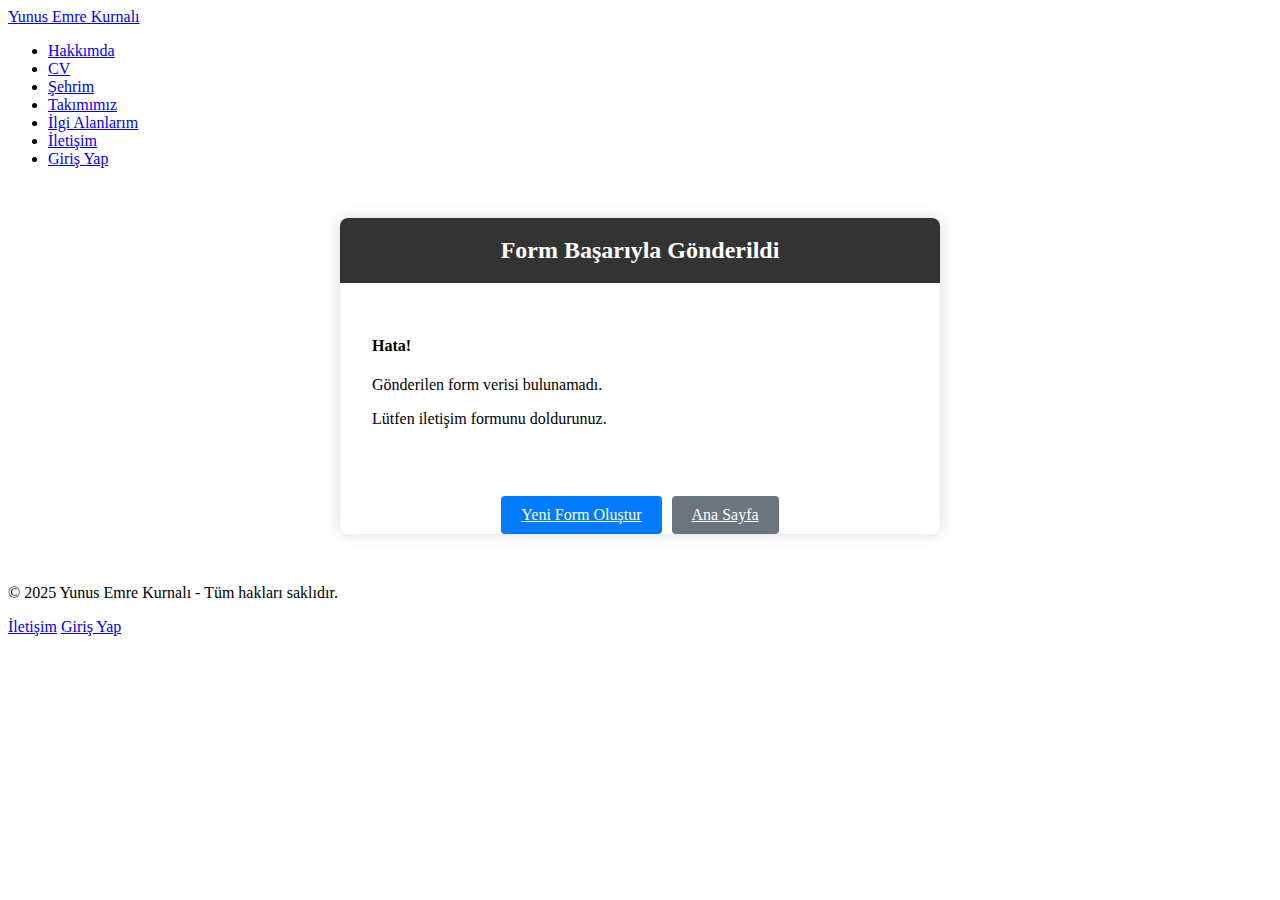
<file: gonderilenformverileri.html>
<!DOCTYPE html>
<html lang="tr">
<head>
  <meta charset="UTF-8" />
  <meta name="viewport" content="width=device-width, initial-scale=1.0" />
  <title>Form Gönderildi</title>
  <link rel="stylesheet" href="Assets/css/style.css" />
</head>
<body>

    <nav class="navbar">
      <div class="container">
        <div class="logo"><a href="index.html">Yunus Emre Kurnalı</a></div>
        <ul class="nav-links">
          <li><a href="index.html">Hakkımda</a></li>
          <li><a href="cv.html">CV</a></li>
          <li><a href="sehrim.html">Şehrim</a></li>
          <li><a href="takimimiz.html">Takımımız</a></li>
          <li><a href="ilgialanlarim.html">İlgi Alanlarım</a></li>
          <li><a href="iletisim.html">İletişim</a></li>
          <li><a href="login.html">Giriş Yap</a></li>
        </ul>
      </div>
    </nav>

 <main class="container my-5">
  <div class="contact-wrapper">
    <div class="contact-header">Form Başarıyla Gönderildi</div>
    <div class="contact-body" id="formResults">
      <div class="alert alert-danger">
        <h4>Hata!</h4>
        <p>Gönderilen form verisi bulunamadı.</p>
        <p>Lütfen iletişim formunu doldurunuz.</p>
      </div>
    </div>
    <div class="button-group text-center">
      <a href="iletisim.html" class="btn btn-primary">Yeni Form Oluştur</a>
      <a href="index.html" class="btn btn-secondary">Ana Sayfa</a>
    </div>
  </div>
</main>
  <footer>
      <div class="footer-container">
        <p>© 2025 Yunus Emre Kurnalı - Tüm hakları saklıdır.</p>
        <div class="footer-links">
          <span class="footer-divider"></span>
          <a href="iletisim.html">İletişim</a>
          <span class="footer-divider"></span>
          <a href="login.html">Giriş Yap</a>
          <span class="footer-divider"></span>
        </div>
      </div>
    </footer>

  <script>
  document.addEventListener('DOMContentLoaded', function () {
    const urlParams = new URLSearchParams(window.location.search);

    // Kontrol: Temel alanlardan biri yoksa hatalı gönderimdir
    if (!urlParams.has('firstName') || !urlParams.has('email')) return;

    const decode = (key) => decodeURIComponent(urlParams.get(key) || "Belirtilmemiş");

    const complaints = urlParams.getAll('nedenler');
    const complaintList = complaints.length > 0 ? complaints.join(', ') : "Belirtilmemiş";

    const resultsHTML = `
      <ul class="form-results-list">
        <li><strong>Ad:</strong> ${decode('firstName')}</li>
        <li><strong>Soyad:</strong> ${decode('lastName')}</li>
        <li><strong>E-posta:</strong> ${decode('email')}</li>
        <li><strong>Telefon:</strong> ${decode('telefon')}</li>
        <li><strong>Cinsiyet:</strong> ${decode('cinsiyet')}</li>
        <li><strong>Şehir:</strong> ${decode('sehir')}</li>
        <li><strong>Doğum Tarihi:</strong> ${decode('dogumTarihi')}</li>
        <li><strong>Şikayet Konuları:</strong> ${complaintList}</li>
        <li><strong>Mesaj:</strong> ${decode('message')}</li>
        <li><strong>Form Kaynağı:</strong> ${decode('kaynak')}</li>
        <li><strong>Dosya:</strong> (Dosya yükleme sadece POST ile sunucu tarafında işlenebilir.)</li>
      </ul>
    `;

    document.getElementById('formResults').innerHTML = resultsHTML;
  });
</script>
</body>
</html>
</file>
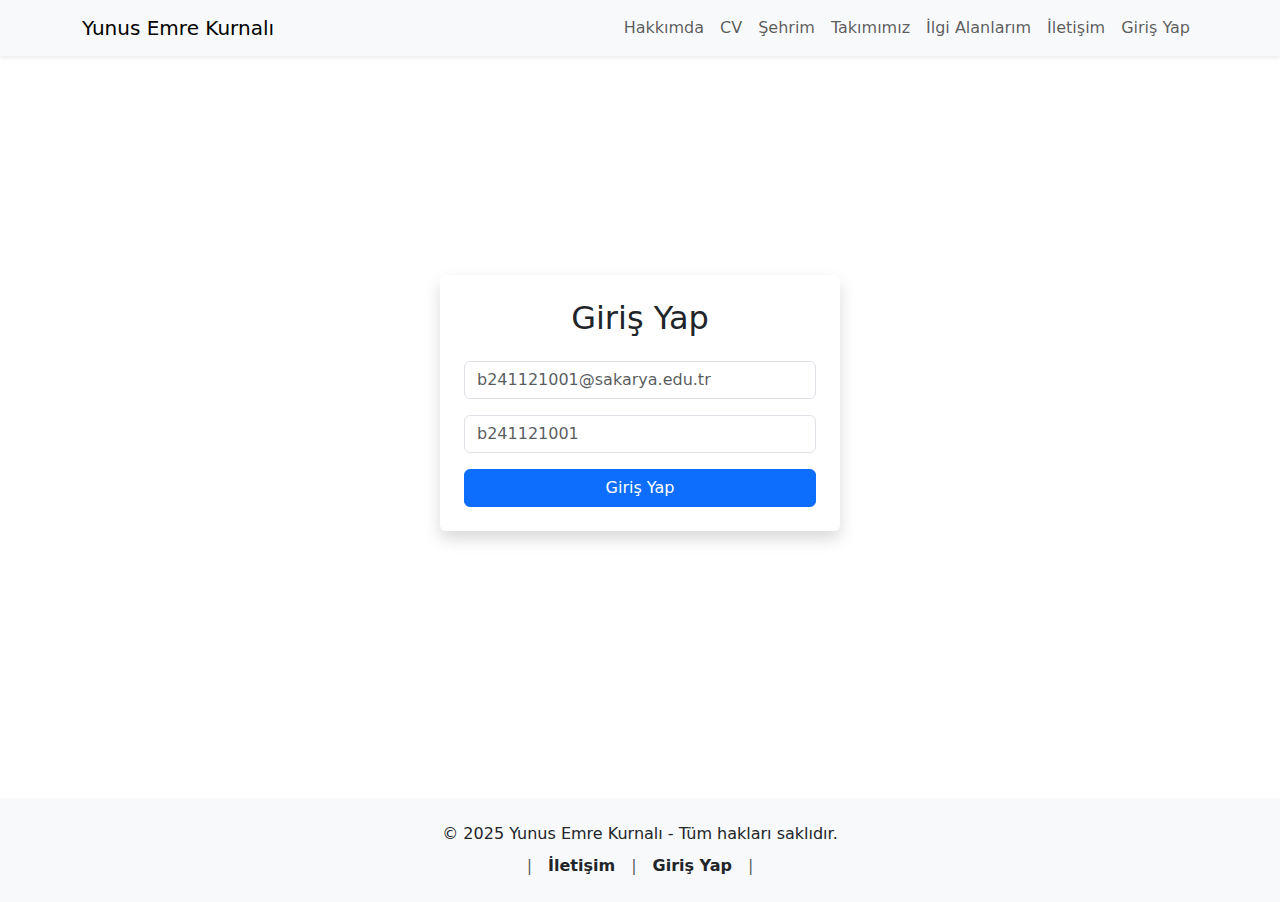
<file: login.html>
<!DOCTYPE html>
<html lang="tr">
  <head>
    <meta charset="UTF-8" />
    <meta name="viewport" content="width=device-width, initial-scale=1" />
    <title>Giriş</title>

    <!-- Bootstrap -->
    <link
      href="https://cdn.jsdelivr.net/npm/bootstrap@5.3.0/dist/css/bootstrap.min.css"
      rel="stylesheet"
    />
  </head>
  <body class="d-flex flex-column min-vh-100">
    <!-- NAVBAR  Boostrap ile uyumlu-->
    <nav class="navbar navbar-expand-lg navbar-light bg-light shadow-sm">
      <div class="container">
        <a class="navbar-brand" href="index.html">Yunus Emre Kurnalı</a>
        <button
          class="navbar-toggler"
          type="button"
          data-bs-toggle="collapse"
          data-bs-target="#navbarNav"
        >
          <span class="navbar-toggler-icon"></span>
        </button>
        <div class="collapse navbar-collapse" id="navbarNav">
          <ul class="navbar-nav ms-auto">
            <li class="nav-item">
              <a class="nav-link" href="index.html">Hakkımda</a>
            </li>
            <li class="nav-item">
              <a class="nav-link" href="cv.html">CV</a>
            </li>
            <li class="nav-item">
              <a class="nav-link" href="sehrim.html">Şehrim</a>
            </li>
            <li class="nav-item">
              <a class="nav-link" href="takimimiz.html">Takımımız</a>
            </li>
            <li class="nav-item">
              <a class="nav-link" href="ilgialanlarim.html">İlgi Alanlarım</a>
            </li>
            <li class="nav-item">
              <a class="nav-link" href="iletisim.html">İletişim</a>
            </li>
            <li class="nav-item">
              <a class="nav-link" href="login.html">Giriş Yap</a>
            </li>
          </ul>
        </div>
      </div>
    </nav>
     
     <!-- Giriş Sayfasının formları vesairesi -->
    <main
      class="flex-grow-1 d-flex justify-content-center align-items-center"
      style="padding: 2rem"
    >
      <div
        class="container d-flex justify-content-center align-items-center"
        style="min-height: 70vh"
      >
        <div
          class="login-wrapper bg-white p-4 rounded shadow"
          style="max-width: 400px; width: 100%"
        >
          <h2 class="login-header text-center mb-4">Giriş Yap</h2>

          <form id="loginForm" action="giris.php" method="POST" novalidate>
            <div class="mb-3">
              <input
                type="email"
                name="username"
                id="username"
                class="form-control"
                placeholder="b241121001@sakarya.edu.tr"
                required
              />
            </div>
            <div class="mb-3">
              <input
                type="password"
                name="password"
                id="password"
                class="form-control"
                placeholder="b241121001"
                required
              />
            </div>
            <div
              id="error-message"
              class="form-text text-danger mb-3"
              style="display: none"
            ></div>
            <button type="submit" class="btn btn-primary w-100">
              Giriş Yap
            </button>
          </form>
        </div>
      </div>
    </main>


    <!-- FOOTER -->
    <footer class="bg-light py-4 mt-5 text-center">
      <div class="container">
        <p class="mb-3 mb-md-2">
          © 2025 Yunus Emre Kurnalı - Tüm hakları saklıdır.
        </p>
        <div class="d-flex justify-content-center align-items-center flex-wrap">
          <span class="text-muted mx-2">|</span>
          <a
            href="iletisim.html"
            class="text-decoration-none mx-2 text-dark fw-semibold"
            >İletişim</a
          >
          <span class="text-muted mx-2">|</span>
          <a
            href="login.html"
            class="text-decoration-none mx-2 text-dark fw-semibold"
            >Giriş Yap</a
          >
          <span class="text-muted mx-2">|</span>
        </div>
      </div>
    </footer>

    <!-- Bootstrap JS -->
    <script src="https://cdn.jsdelivr.net/npm/bootstrap@5.3.0/dist/js/bootstrap.bundle.min.js"></script>

    <script>
      document
        .getElementById("loginForm")
        .addEventListener("submit", function (e) {
          e.preventDefault(); // Sayfanın otomatik submit olmasını engelle

          const username = document.getElementById("username").value.trim();
          const password = document.getElementById("password").value.trim();
          const errorDiv = document.getElementById("error-message");

          // Sakarya Üniversitesi e-posta regex'i: idi değiştirildi normal e posta yapıldı 
          const emailPattern = /^[^ ]+@[^ ]+\.[a-z]{2,}$/;

          if (username === "" || password === "") {
            errorDiv.textContent = "Lütfen tüm alanları doldurunuz.";
            errorDiv.style.display = "block";
            return;
          }

          if (!emailPattern.test(username)) {
            errorDiv.textContent =
              "Geçerli bir e-posta adresi giriniz (örnek: _____@mail.com).";
            errorDiv.style.display = "block";
            return;
          }

          // Tüm kontroller geçtikten sonra hata mesajını gizle
          errorDiv.style.display = "none";

          // Formu göndermek için submit işlemini tekrar tetikle
          this.submit();
        });
    </script>
  </body>
</html>
</file>
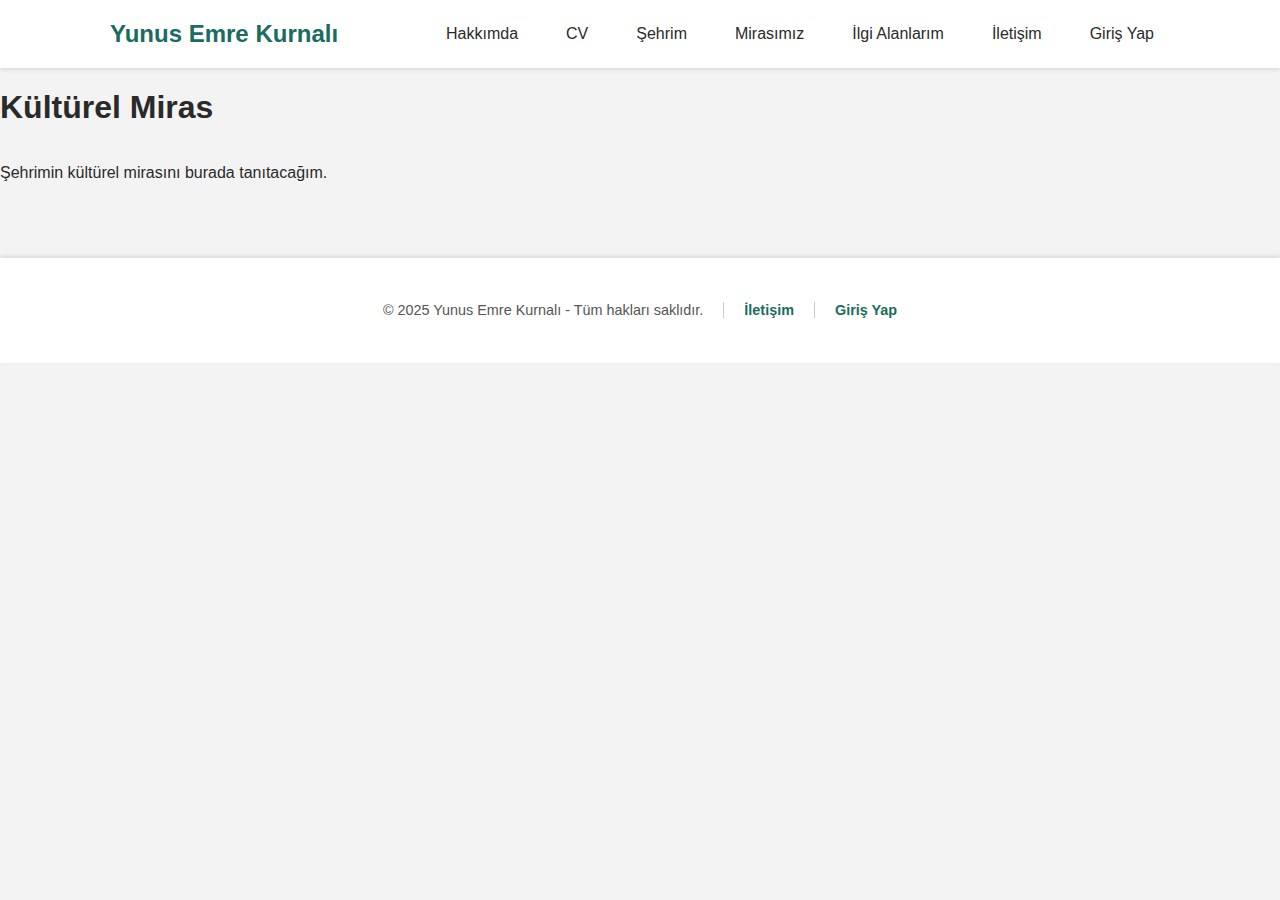
<file: mirasimiz.html>
<!DOCTYPE html>
<html lang="tr">
  <head>
    <meta charset="UTF-8" />
    <meta name="viewport" content="width=device-width, initial-scale=1.0" />
    <title>Kültürel Mirasımız</title>
    <link rel="stylesheet" href="css/style.css" />
  </head>
  <body>
    <nav class="navbar">
      <div class="container">
        <div class="logo"><a href="index.html">Yunus Emre Kurnalı</a></div>
        <ul class="nav-links">
          <li><a href="index.html">Hakkımda</a></li>
          <li><a href="cv.html">CV</a></li>
          <li><a href="sehrim.html">Şehrim</a></li>
          <li><a href="mirasimiz.html">Mirasımız</a></li>
          <li><a href="ilgialanlarim.html">İlgi Alanlarım</a></li>
          <li><a href="iletisim.html">İletişim</a></li>
          <li><a href="login.html">Giriş Yap</a></li>
        </ul>
      </div>
    </nav>

    <h1>Kültürel Miras</h1>
    <p>Şehrimin kültürel mirasını burada tanıtacağım.</p>

    <footer>
      <div class="footer-container">
        <p>© 2025 Yunus Emre Kurnalı - Tüm hakları saklıdır.</p>
        <span class="footer-divider"></span>
        <a href="iletisim.html">İletişim</a>
        <span class="footer-divider"></span>
        <a href="login.html">Giriş Yap</a>
      </div>
    </footer>
  </body>
</html>
</file>
<file: Assets/css/style.css>
.swiper {
  width: 100%;
  max-width: 1000px;
  aspect-ratio: 16 / 9;
  margin: 0 auto;
  border-radius: 12px;
  overflow: hidden;
  box-shadow: 0 8px 20px rgba(0, 0, 0, 0.15);
  background: #fff;
}

.swiper-wrapper,
.swiper-slide {
  height: 100%;
}

/* Görsel ayarları */
.swiper-slide img {
  width: 100%;
  height: 100%;
  object-fit: cover;
  display: block;
}

/* Caption yazı */
.caption-overlay {
  position: absolute;
  bottom: 10px;
  left: 10px;
  color: white;
  background-color: rgba(0, 0, 0, 0.5);
  padding: 6px 12px;
  border-radius: 4px;
  font-size: 1rem;
}

/* Slider içinde butonlar */
.swiper-button-next,
.swiper-button-prev {
  color: #0077cc;
  width: 44px;
  height: 44px;
  top: 50%;
  transform: translateY(-50%);
  z-index: 10;
}

/* Nokta stilleri */
.swiper-pagination-bullet {
  background: #0077cc;
  opacity: 0.7;
}

.swiper-pagination-bullet-active {
  background: #004a80;
  opacity: 1;
}

/* Mobil uyum */
@media (max-width: 768px) {
  .swiper {
    aspect-ratio: 16 / 9;
  }

  .caption-overlay {
    font-size: 0.9rem;
    padding: 4px 8px;
  }
}

.section-title {
  margin-top: 2rem;
  margin-bottom: 1.5rem;
  font-weight: 700;
  color: #2c3e50;
  text-align: center;
}

/* Ortak kart stilleri */
.card-custom {
  border-radius: 8px;
  box-shadow: 0 2px 8px rgb(0 0 0 / 0.1);
  transition: transform 0.3s ease;
  background: #fff;
  display: flex;
  flex-direction: column;
}
.card-custom:hover {
  transform: scale(1.03);
  box-shadow: 0 4px 12px rgb(0 0 0 / 0.15);
}
.card-body-custom {
  padding: 1rem;
  flex-grow: 1;
  display: flex;
  flex-direction: column;
  justify-content: center;
  text-align: center;
}
.card-title-custom {
  font-weight: 600;
  font-size: 1.2rem;
  margin-bottom: 0.5rem;
  color: #34495e;
}
.card-subtitle-custom {
  font-size: 0.9rem;
  color: #666;
}

/* Oyun kart görseli */
#gameContainer img {
  width: 100%;
  height: 180px;
  object-fit: cover;
  border-top-left-radius: 8px;
  border-top-right-radius: 8px;
}

/* Anime kartları özel */
.anime-card #animeContainer .row > div {
  /* Satırdaki her sütun, içeriğe göre genişleyecek */
  flex: 1 0 auto;
  max-width: 320px;
}
#animeContainer img {
  width: 100%;
  height: auto;
  object-fit: contain;
  background-color: #fff;
  border-top-left-radius: 8px;
  border-top-right-radius: 8px;
}

.contact-wrapper {
  background: #fff;
  max-width: 600px;
  margin: 50px auto;
  box-shadow: 0 0 15px rgba(0, 0, 0, 0.15);
  border-radius: 8px;
}

.contact-wrapper .contact-header {
  background-color: #333;
  color: white;
  padding: 1.2rem;
  text-align: center;
  font-size: 1.5rem;
  font-weight: bold;
  border-radius: 8px 8px 0 0;
}

.contact-wrapper .contact-body {
  padding: 2rem;
}

.contact-wrapper .required::after {
  content: " *";
  color: red;
}

.contact-wrapper .form-control {
  width: 100%;
  padding: 8px;
  border: 1px solid #ccc;
  border-radius: 5px;
  margin-bottom: 0; /* margin kaldırıldı */
}

.contact-wrapper .row {
  display: flex;
  gap: 20px;
  margin-bottom: 1rem;
}

.contact-wrapper .col {
  flex: 1;
  margin-bottom: 1.2rem; /* dikey boşluk için */
}

.contact-wrapper .button-group {
  display: flex;
  flex-wrap: wrap;
  gap: 10px;
  justify-content: center;
  margin-top: 20px;
}

.contact-wrapper .btn {
  padding: 10px 20px;
  border: none;
  color: white;
  cursor: pointer;
  border-radius: 4px;
}

.contact-wrapper .btn-primary {
  background-color: #007bff;
}

.contact-wrapper .btn-secondary {
  background-color: #6c757d;
}

.contact-wrapper .btn-warning {
  background-color: #ffc107;
  color: black;
}

.contact-wrapper .btn-success {
  background-color: #28a745;
}

.contact-wrapper .btn-info {
  background-color: #17a2b8;
}

.contact-wrapper .mb-1 {
  margin-bottom: 1rem;
}

.contact-wrapper button:disabled {
  opacity: 0.5;
  cursor: not-allowed;
}

dl.row dt {
  font-weight: 600;
  font-size: 0.9rem;
  text-align: right;
  padding: 0.5rem 1rem 0.5rem 0;
}

dl.row dd {
  font-size: 0.9rem;
  padding: 0.5rem 0;
  margin-left: 0;
  font-style: italic;
  color: #444;
  margin-bottom: 0.5rem;
}

/* Küçük ekranlarda dt sola dayalı olsun */
@media (max-width: 576px) {
  dl.row dt {
    text-align: left;
    padding-right: 0;
  }
}

.card {
  max-width: 700px; /* Kart genişliğini sınırla */
  margin: 2rem auto; /* Ortala ve üst-alt boşluk ver */
  padding: 1rem; /* İç boşluk */
  font-size: 0.9rem; /* Yazı boyutu */
  word-wrap: break-word;
}

/* Eğer başlık stilini ayrı tutmak istersen */
.card-header h3 {
  font-size: 1.25rem; /* Başlık büyüklüğü */
}

.login-container {
  max-width: 470px; /* login-wrapper + border alanı için biraz daha geniş */
  margin: 0 auto; /* ortalamak için */
  padding: 1rem;
  border: 1.5px solid #007bff; /* Bootstrap primary renk gibi */
  border-radius: 10px;
  box-shadow: 0 0 12px rgba(0, 123, 255, 0.25);
  background-color: #f9faff;
}

/* İç login kutusu */
.login-wrapper {
  max-width: 450px;
  width: 100%;
  background-color: #fff;
  padding: 1.5rem 2rem 2rem 2rem; /* üst boşluğu biraz azalttım */
  border-radius: 8px;
  box-shadow: 0 0 15px rgba(0, 0, 0, 0.1);
}

/* Başlık */
.login-header {
  margin-bottom: 1.5rem;
  text-align: center;
  font-weight: 600;
  font-size: 1.8rem; /* biraz büyüttüm */
  margin-top: 0; /* üst boşluk sıfırlandı */
  padding-top: 0.25rem; /* biraz yukarı çekildi */
}

#error-message {
  color: red;
  margin-top: 0.5rem;
  display: none;
}

.info-block {
  position: relative;
  padding-top: 1.5rem; /* Üst çizgi için boşluk */
  padding-left: 1rem;
  padding-right: 1rem;
}

.custom-title {
  color: #004080;
  position: relative;
  margin-bottom: 1rem;
  z-index: 10;
}

.info-block::before {
  content: "";
  position: absolute;
  top: 0; /* container'ın üst kısmı */
  left: 0;
  width: 95%; /* col genişliği kadar */
  height: 4px; /* çizgi kalınlığı */
  background-color: #004080;
  border-radius: 2px;
  z-index: 1;
}
</file>
<file: css/style.css>
/* Temel Reset ve Body Ayarları */
* {
  box-sizing: border-box;
}

html, body {
  height: 100%;
  margin: 0;
  padding: 0;
  font-family: 'Segoe UI', Tahoma, Geneva, Verdana, sans-serif;
  color: #2a2a2a;
  background-color: #f3f3f3;
  display: flex;
  flex-direction: column;
  min-height: 100vh;
}

/* Navbar */
.navbar {
  background-color: #ffffff;
  box-shadow: 0 2px 4px rgba(0, 0, 0, 0.1);
}

.navbar .container {
  max-width: 1100px;
  margin: 0 auto;
  padding: 20px;
  display: flex;
  justify-content: space-between;
  align-items: center;
}

.logo a {
  font-size: 1.5rem;
  font-weight: bold;
  color: #1a6c60;
  text-decoration: none;
}

.nav-links {
  list-style: none;
  display: flex;
  gap: 1rem;
  margin: 0;
  padding: 0;
}

.nav-links a {
  text-decoration: none;
  color: #2a2a2a;
  padding: 0.5rem 1rem;
  border-radius: 6px;
  transition: background-color 0.3s ease;
}

.nav-links a:hover {
  background-color: #cbe7e1;
}

/* İçerik Ana Kutusu */
main {
  flex: 1; /* Sayfa içeriğinin yüksekliğini esnek yapar, footer en altta kalır */
  width: 100%;
}

.profile-wrapper {
  max-width: 1100px;
  margin: 40px auto;
  background-color: white;
  border-radius: 12px;
  box-shadow: 0 0 15px rgba(0,0,0,0.1);
  overflow: hidden;
  padding: 20px 40px;
}

.content-wrapper {
  max-width: 1100px;
  margin: 40px auto;
  background-color: white;
  border-radius: 12px;
  box-shadow: 0 0 15px rgba(0,0,0,0.1);
  overflow: hidden;
  padding: 20px 40px;
}

.game-wrapper {
  max-width: 1100px;
  margin: 40px auto;
  background-color: white;
  border-radius: 12px;
  box-shadow: 0 0 15px rgba(0,0,0,0.1);
  overflow: hidden;
  padding: 20px 40px;
}

/* Bölümler */
.section {
  padding-top: 3rem;
  padding-bottom: 1rem;
}

.section.white {
  background-color: #ffffff;
}


.section-content {
  display: flex;
  align-items: center;
  justify-content: space-between;
  gap: 20px;
  flex-wrap: wrap;
  align-items: flex-start; /* yazıyı yukarı hizalar */
  padding-bottom: 0;
}

.section-content.reverse {
  flex-direction: row-reverse;
}

.section-content img {
  max-width: 400px;
  width: 100%;
  border-radius: 12px;
  object-fit: cover;
}

.img-shift-up {
  margin-top: -150px; /* ne kadar yukarı istiyorsan ayarla */
}

.section-text {
  flex: 1;
  min-width: 280px;
  color: #2a2a2a;
  font-weight: 500;
}

/* Footer */
footer {
  background-color: #ffffff;
  box-shadow: 0 -2px 4px rgba(0, 0, 0, 0.1);
  padding: 30px 0;
  margin-top: 60px;
}

.footer-container {
  max-width: 1100px;
  margin: 0 auto;
  display: flex;
  justify-content: center;
  align-items: center;
  gap: 20px;
  flex-wrap: wrap;
  font-size: 0.9rem;
  color: #555;
}

.footer-container a {
  text-decoration: none;
  color: #1a6c60;
  font-weight: 600;
  transition: color 0.3s;
}

.footer-container a:hover {
  color: #104d44;
  text-decoration: underline;
}

/* Dikey ayırıcı çizgi */
.footer-divider {
  width: 1px;
  height: 16px;
  background-color: #ccc;
  display: inline-block;
}


/* Responsive */
@media (max-width: 768px) {
  .content-wrapper {
    margin: 20px 10px;
    padding: 20px 15px;
  }

  .section-content {
    flex-direction: column;
    text-align: center;
    gap: 20px;
  }

  .footer-container {
    flex-direction: column;
    gap: 10px;
    text-align: center;
  }
}

.cv-header {
  text-align: center;
  padding: 2rem 0;
  border-bottom: 3px solid #ccc;
  margin: 0 auto 2rem auto;   
  width: 968px;              
}

.section-skill-title {
  width: 1040px;
  margin: 40px auto 20px auto;
  display: flex;
  flex-direction: column;
  align-items: flex-start; /* sola hizalama */
}

.section-skill-title span {
  font-size: 1.8rem;
  font-weight: bold;
  color: #023e8a;
  margin-bottom: 8px;
}

.skill-line {
  width: 7%;
  height: 2px;
  background-color: #023e8a;
}


.custom-grid {
  display: grid;
  grid-template-columns: repeat(13, 80px);
  grid-template-rows: repeat(6, 80px); 
  width: max-content;
  margin: 0 auto;
}

/* A kenarlı kutular */
.box {
  background-color: #a0d8ef;
  display: flex;
  justify-content: center;
  align-items: center;
  font-weight: bold;
  font-size: 1.2rem;
  color: #023e8a;
}

.a1 {
  grid-column: 1 / span 2;
  grid-row: 1 / span 2;
}

.a2 {
  grid-column: 3 / span 2;
  grid-row: 1 / span 2;
}

.a3 {
  grid-column: 5 / span 3;
  grid-row: 1 / span 3;
}

.a4 {
  grid-column: 1 / span 4;
  grid-row: 3 / span 4;
}

.a5 {
  grid-column: 5 / span 3;
  grid-row: 4 / span 3;
}

.a6 {
  grid-column: 8 / span 6;
  grid-row: 1 / span 6;
}

.mavi {
  background-color: #3498db;
  color: white;
}

.kirmizi {
  background-color: #e74c3c;
  color: white;
}

.yesil {
  background-color: #2ecc71;
  color: white;
}

.turuncu {
  background-color: #f39c12;
  color: black;
}

.cv-main {
  max-width: 1000px;
  margin: 2rem auto;
  padding: 0 1rem;
}

.cv-main section {
  margin-bottom: 2rem;
}

.cv-main h2 {
  border-bottom: 2px solid #ccc;
  padding-bottom: 0.5rem;
  color: #023e8a;
}

article {
  margin-top: 1rem;
}

.cv-sections {
  display: flex;
  justify-content: space-between;
  gap: 2rem;
  flex-wrap: wrap; /* mobilde alt alta geçsin */
}

.cv-column {
  flex: 1;
  min-width: 300px;
}

.cv-column h2 {
  border-bottom: 2px solid #ccc;
  padding-bottom: 0.5rem;
  color: #023e8a;
}



@media (max-width: 768px) {
  .custom-grid {
    grid-template-columns: repeat(1, 1fr);
  }
}
</file>
